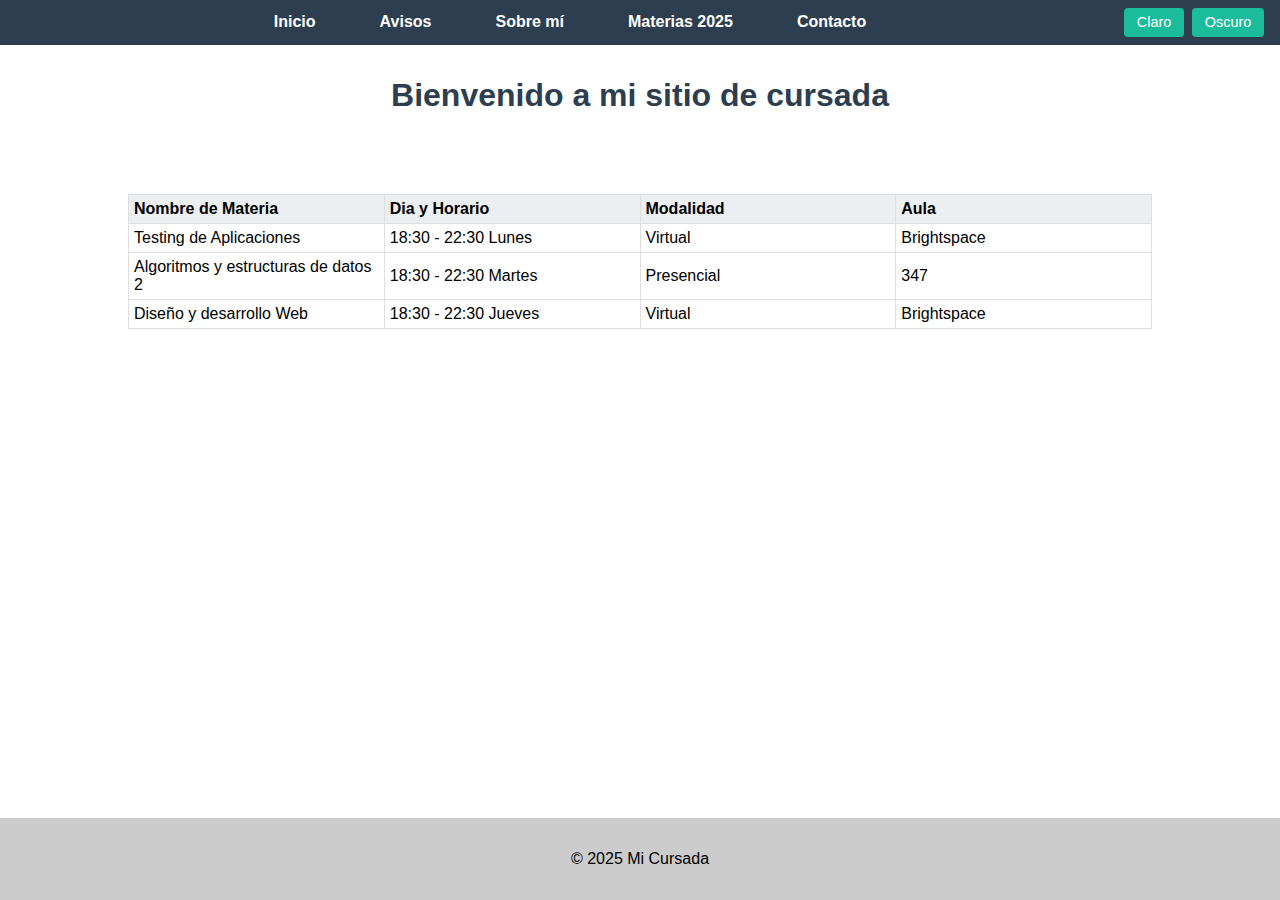
<file: index.html>
<!DOCTYPE html>
<html lang="es">
<head>
  <meta charset="UTF-8" />
  <meta name="viewport" content="width=device-width, initial-scale=1.0"/>
  <title>Home - Mi Cursada</title>
  <link rel="stylesheet" href="style.css" />
  <script src="https://code.jquery.com/jquery-3.6.0.min.js"></script>
</head>
<body>
<header class="navbar">
  <ul class="nav-list">
    <li><a href="index.html">Inicio</a></li>
    <li><a href="avisos.html">Avisos</a></li>
    <li><a href="About.html">Sobre mí</a></li>
    <li><a href="Materias2025.html">Materias 2025</a></li>
    <li><a href="Contacto.html">Contacto</a></li>
  </ul>
  <div class="modo-toggle">
    <button onclick="activarModoClaro()">Claro</button>
    <button onclick="activarModoOscuro()">Oscuro</button>
  </div>
</header>


<main>
  <h1>Bienvenido a mi sitio de cursada</h1>
  <div class="table_component" role="region" tabindex="0">
    <table>
      <thead>
        <tr>
          <th>Nombre de Materia</th>
          <th>Dia y Horario</th>
          <th>Modalidad</th>
          <th>Aula</th>
        </tr>
      </thead>
      <tbody>
        <tr>
          <td>Testing de Aplicaciones</td>
          <td>18:30 - 22:30 Lunes</td>
          <td>Virtual</td>
          <td>Brightspace</td>
        </tr>
        <tr>
          <td>Algoritmos y estructuras de datos 2</td>
          <td>18:30 - 22:30 Martes</td>
          <td>Presencial</td>
          <td>347</td>
        </tr>
        <tr>
          <td>Diseño y desarrollo Web</td>
          <td>18:30 - 22:30 Jueves</td>
          <td>Virtual</td>
          <td>Brightspace</td>
        </tr>
      </tbody>
    </table>
  </div>
</main>

<footer>
  <p>© 2025 Mi Cursada</p>
</footer>

<script>
  // Aplica el modo guardado cuando carga la página
  window.onload = function() {
    const modo = localStorage.getItem("modo");
    if (modo === "oscuro") {
      document.body.classList.add("dark-mode");
    } else {
      document.body.classList.remove("dark-mode");
    }
  };

  function activarModoClaro() {
    document.body.classList.remove("dark-mode");
    localStorage.setItem("modo", "claro");
  }

  function activarModoOscuro() {
    document.body.classList.add("dark-mode");
    localStorage.setItem("modo", "oscuro");
  }
</script>

</body>
</html>
</file>
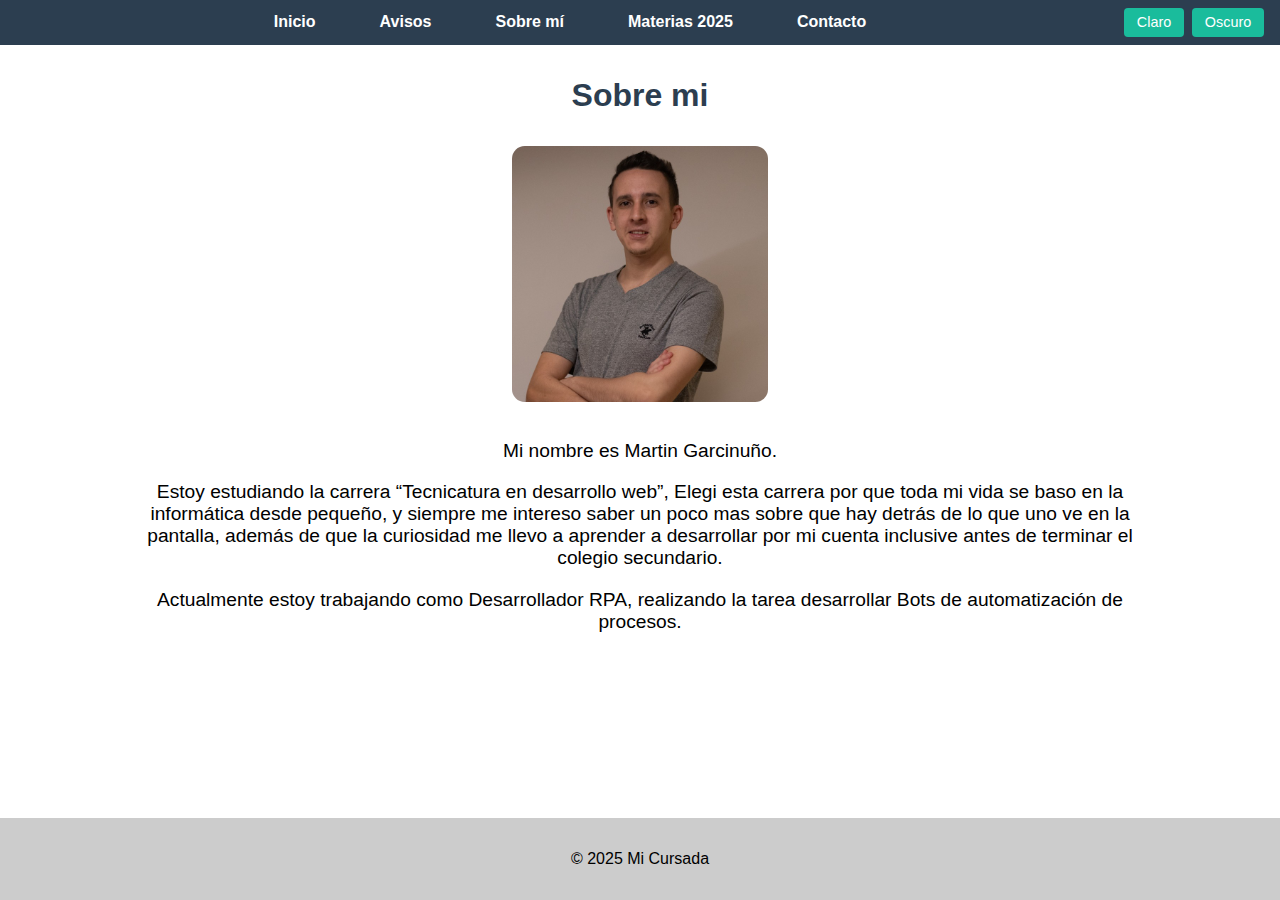
<file: About.html>
<!DOCTYPE html>
<html lang="es">
<head>
  <meta charset="UTF-8">
  <meta name="viewport" content="width=device-width, initial-scale=1.0">
  <title>Home - Mi Cursada</title>
  <link rel="stylesheet" href="style.css">
</head>
<body>

  <!-- Menú de navegación principal -->
<header class="navbar">
  <ul class="nav-list">
    <li><a href="index.html">Inicio</a></li>
    <li><a href="avisos.html">Avisos</a></li>
    <li><a href="About.html">Sobre mí</a></li>
    <li><a href="Materias2025.html">Materias 2025</a></li>
    <li><a href="Contacto.html">Contacto</a></li>
  </ul>
  <div class="modo-toggle">
    <button onclick="activarModoClaro()">Claro</button>
    <button onclick="activarModoOscuro()">Oscuro</button>
  </div>
</header>
  <!-- Contenido principal -->

  <main> 
     <h1> Sobre mi </h1>
    <div class="contenido_about">
      <img src="img/1679346991631.jpg" alt=""class="foto_personal">
      <div class="texto_personal">
      <p>Mi nombre es Martin Garcinuño.</p>
      <p>Estoy estudiando la carrera “Tecnicatura en desarrollo web”, Elegi esta carrera por que toda mi vida se baso en la informática desde pequeño, y siempre me intereso saber un poco mas sobre que hay detrás de lo que uno ve en la pantalla, además de que la curiosidad me llevo a aprender a desarrollar por mi cuenta inclusive antes de terminar el colegio secundario.
      </p>
      <p>Actualmente estoy trabajando como Desarrollador RPA, realizando la tarea desarrollar Bots de automatización de procesos.</p>
    </div>
  </div>
</main>
  <!-- Pie de página opcional -->
  <footer>
    <p>© 2025 Mi Cursada</p>
  </footer>
<script>
  // Aplica el modo guardado cuando carga la página
  window.onload = function() {
    const modo = localStorage.getItem("modo");
    if (modo === "oscuro") {
      document.body.classList.add("dark-mode");
    } else {
      document.body.classList.remove("dark-mode");
    }
  };

  function activarModoClaro() {
    document.body.classList.remove("dark-mode");
    localStorage.setItem("modo", "claro");
  }

  function activarModoOscuro() {
    document.body.classList.add("dark-mode");
    localStorage.setItem("modo", "oscuro");
  }
</script>
</body>
</html>
</file>
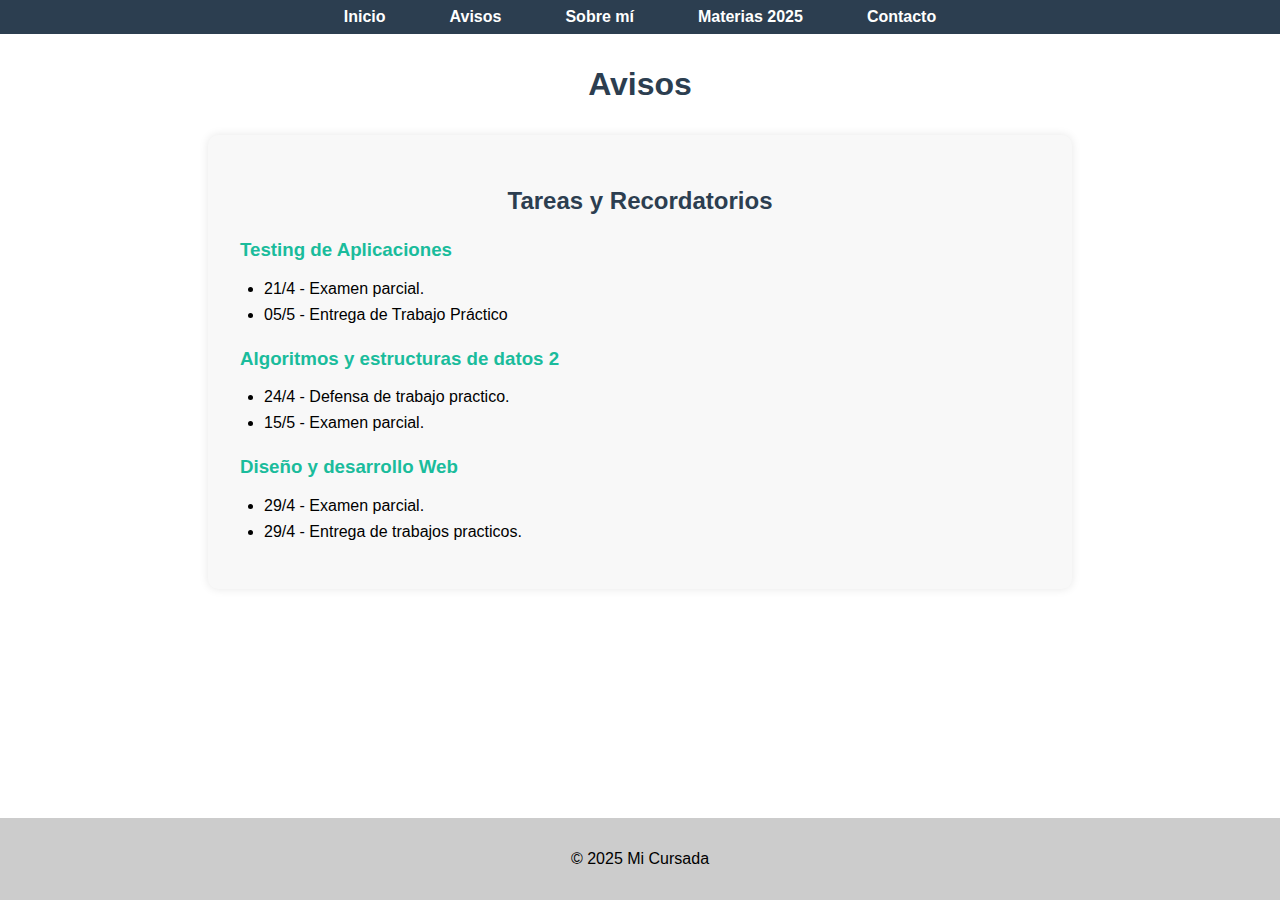
<file: Avisos.html>
<!DOCTYPE html>
<html lang="es">
<head>
  <meta charset="UTF-8">
  <meta name="viewport" content="width=device-width, initial-scale=1.0">
  <title>Home - Mi Cursada</title>
  <link rel="stylesheet" href="style.css">
</head>
<body>
<header>
  <!-- Menú de navegación principal -->
  <nav class="navbar">
    <ul class="nav-list">
        <li><a href="index.html">Inicio</a></li>
        <li><a href="Avisos.html">Avisos</a></li>
        <li><a href="About.html">Sobre mí</a></li>
        <li><a href="Materias2025.html">Materias 2025</a></li>
        <li><a href="Contacto.html">Contacto</a></li>
    </ul>
  </nav>
</header>
<!-- Contenido principal -->
<main>
  <h1>Avisos</h1>
  <section class="contenedor-avisos">
    <h2>Tareas y Recordatorios</h2>
    
    <!-- Materia: Algoritmos -->
    <h3>Testing de Aplicaciones</h3>
    <ul>
      <li>21/4 - Examen parcial.</li>
      <li>05/5 - Entrega de Trabajo Práctico</li>
    </ul>

    <!-- Materia: Diseño Web -->
    <h3>Algoritmos y estructuras de datos 2</h3>
    <ul>
      <li>24/4 - Defensa de trabajo practico.</li>
      <li>15/5 - Examen parcial.</li>
    </ul>

    <!-- Materia: Matemáticas -->
    <h3>Diseño y desarrollo Web</h3>
    <ul>
      <li>29/4 - Examen parcial.</li>
      <li>29/4 - Entrega de trabajos practicos.</li>
    </ul>
  </section>
</main>

  <!-- Pie de página opcional -->
  <footer>
    <p>© 2025 Mi Cursada</p>
  </footer>

</body>
</html>
</file>
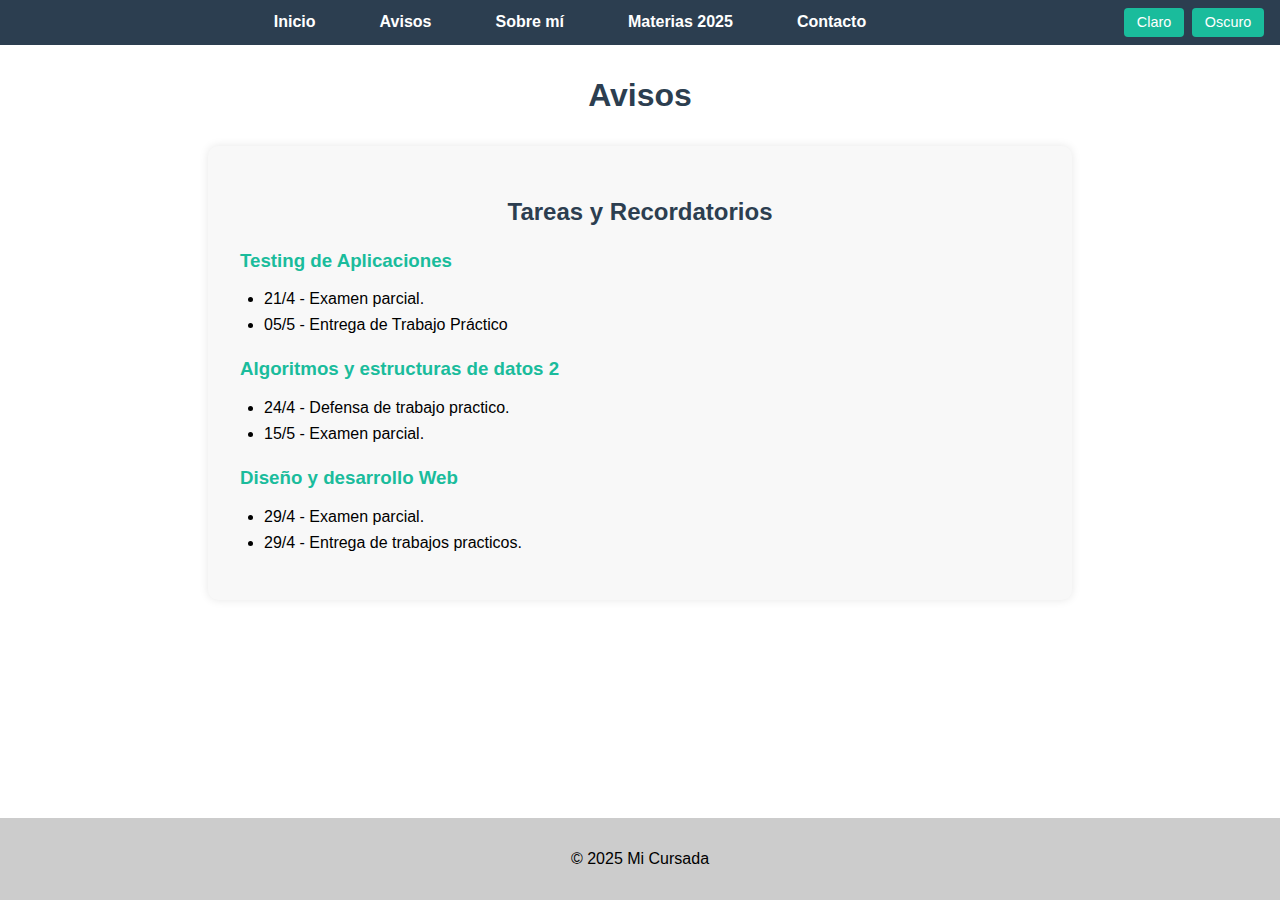
<file: avisos.html>
<!DOCTYPE html>
<html lang="es">
<head>
  <meta charset="UTF-8">
  <meta name="viewport" content="width=device-width, initial-scale=1.0">
  <title>Home - Mi Cursada</title>
  <link rel="stylesheet" href="style.css">
</head>
<body>
<header class="navbar">
  <ul class="nav-list">
    <li><a href="index.html">Inicio</a></li>
    <li><a href="avisos.html">Avisos</a></li>
    <li><a href="About.html">Sobre mí</a></li>
    <li><a href="Materias2025.html">Materias 2025</a></li>
    <li><a href="Contacto.html">Contacto</a></li>
  </ul>
  <div class="modo-toggle">
    <button onclick="activarModoClaro()">Claro</button>
    <button onclick="activarModoOscuro()">Oscuro</button>
  </div>
</header>
<!-- Contenido principal -->
<main>
  <h1>Avisos</h1>
  <section class="contenedor-avisos">
    <h2>Tareas y Recordatorios</h2>
    
    <!-- Materia: Algoritmos -->
    <h3>Testing de Aplicaciones</h3>
    <ul>
      <li>21/4 - Examen parcial.</li>
      <li>05/5 - Entrega de Trabajo Práctico</li>
    </ul>

    <!-- Materia: Diseño Web -->
    <h3>Algoritmos y estructuras de datos 2</h3>
    <ul>
      <li>24/4 - Defensa de trabajo practico.</li>
      <li>15/5 - Examen parcial.</li>
    </ul>

    <!-- Materia: Matemáticas -->
    <h3>Diseño y desarrollo Web</h3>
    <ul>
      <li>29/4 - Examen parcial.</li>
      <li>29/4 - Entrega de trabajos practicos.</li>
    </ul>
  </section>
</main>

  <!-- Pie de página opcional -->
  <footer>
    <p>© 2025 Mi Cursada</p>
  </footer>
<script>
  // Aplica el modo guardado cuando carga la página
  window.onload = function() {
    const modo = localStorage.getItem("modo");
    if (modo === "oscuro") {
      document.body.classList.add("dark-mode");
    } else {
      document.body.classList.remove("dark-mode");
    }
  };

  function activarModoClaro() {
    document.body.classList.remove("dark-mode");
    localStorage.setItem("modo", "claro");
  }

  function activarModoOscuro() {
    document.body.classList.add("dark-mode");
    localStorage.setItem("modo", "oscuro");
  }
</script>
</body>
</html>
</file>
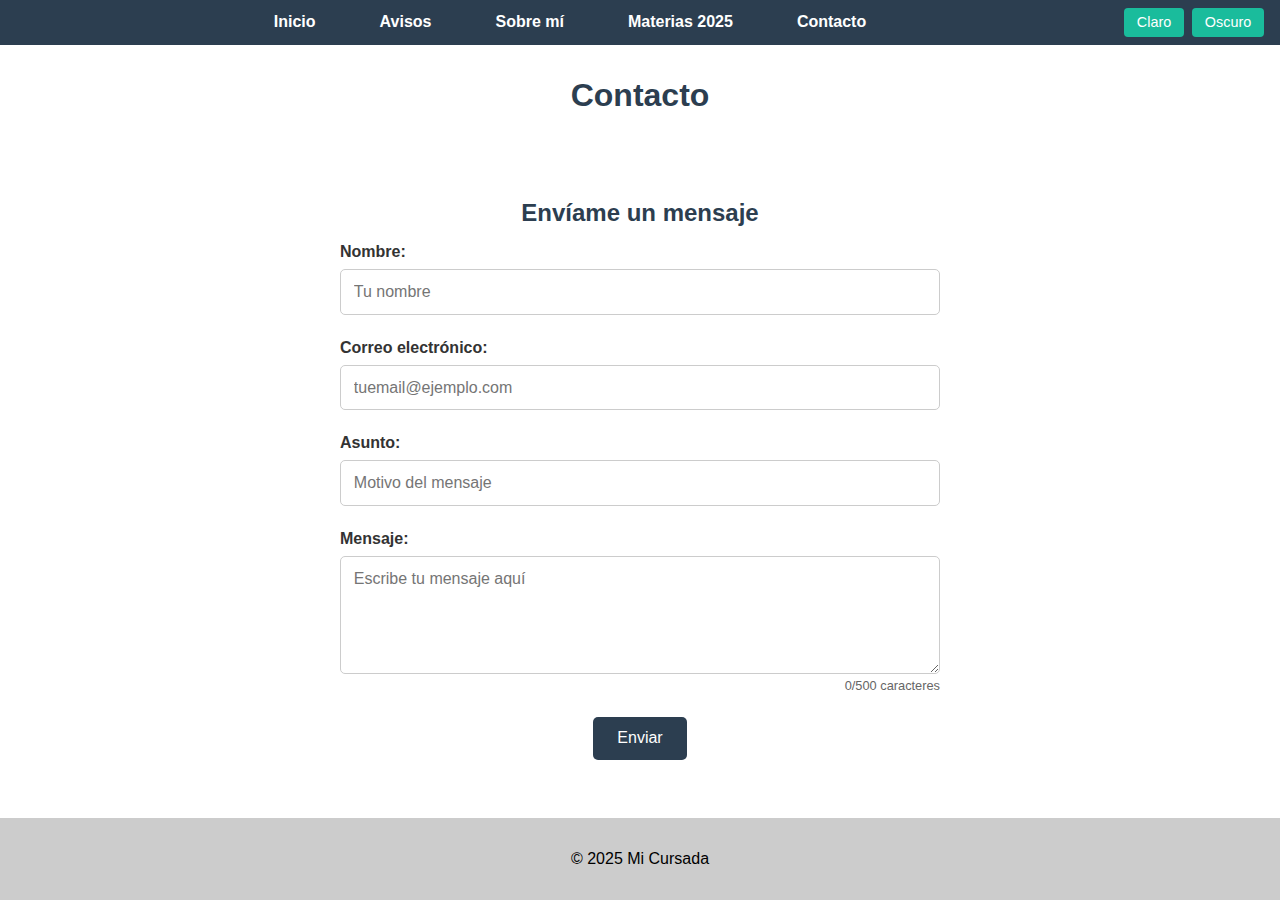
<file: Contacto.html>
<!DOCTYPE html>
<html lang="es">
<head>
  <meta charset="UTF-8">
  <meta name="viewport" content="width=device-width, initial-scale=1.0">
  <title>Home - Mi Cursada</title>
  <link rel="stylesheet" href="style.css">
</head>
<body>
<header class="navbar">
  <ul class="nav-list">
    <li><a href="index.html">Inicio</a></li>
    <li><a href="avisos.html">Avisos</a></li>
    <li><a href="About.html">Sobre mí</a></li>
    <li><a href="Materias2025.html">Materias 2025</a></li>
    <li><a href="Contacto.html">Contacto</a></li>
  </ul>
  <div class="modo-toggle">
    <button onclick="activarModoClaro()">Claro</button>
    <button onclick="activarModoOscuro()">Oscuro</button>
  </div>
</header>
<!-- Contenido principal -->
<main>
  <h1>Contacto</h1>
  <section class="contenedor-contacto">
    <h2>Envíame un mensaje</h2>
    <form class="formulario-contacto">
      <div class="campo">
        <label for="nombre">Nombre:</label>
        <input type="text" id="nombre" name="nombre" placeholder="Tu nombre" >
      </div>
      <div class="campo">
        <label for="email">Correo electrónico:</label>
        <input type="email" id="email" name="email" placeholder="tuemail@ejemplo.com" >
      </div>
      <div class="campo">
        <label for="asunto">Asunto:</label>
        <input type="text" id="asunto" name="asunto" placeholder="Motivo del mensaje" >
      </div>
      <div class="campo">
        <label for="mensaje">Mensaje:</label>
        <textarea id="mensaje" name="mensaje" placeholder="Escribe tu mensaje aquí" rows="5" ></textarea>
      </div>
      <button type="submit">Enviar</button>
    </form>
  </section>
</main>

  <!-- Pie de página opcional -->
  <footer>
    <p>© 2025 Mi Cursada</p>
  </footer>
<script src="formulario.js"></script>
<script>
  // Aplica el modo guardado cuando carga la página
  window.onload = function() {
    const modo = localStorage.getItem("modo");
    if (modo === "oscuro") {
      document.body.classList.add("dark-mode");
    } else {
      document.body.classList.remove("dark-mode");
    }
  };

  function activarModoClaro() {
    document.body.classList.remove("dark-mode");
    localStorage.setItem("modo", "claro");
  }

  function activarModoOscuro() {
    document.body.classList.add("dark-mode");
    localStorage.setItem("modo", "oscuro");
  }
</script>
</body>
</html>
</file>
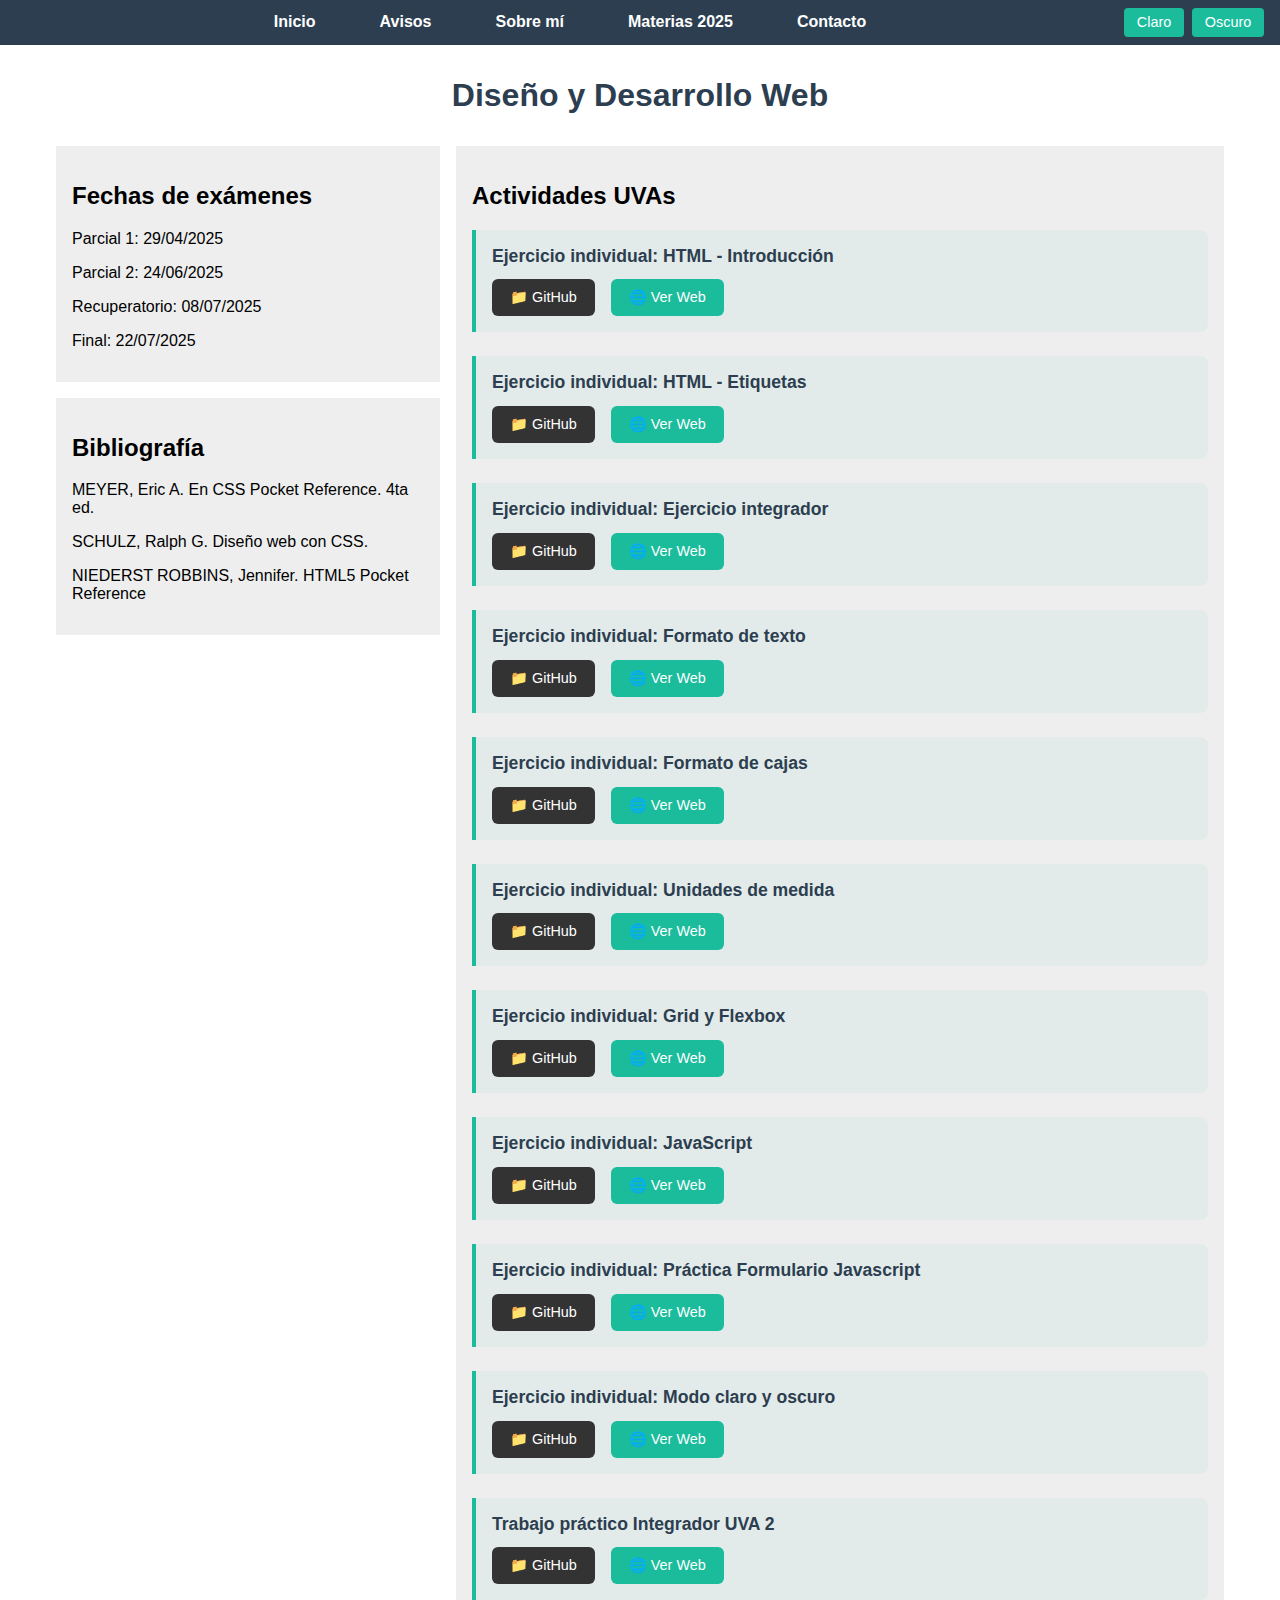
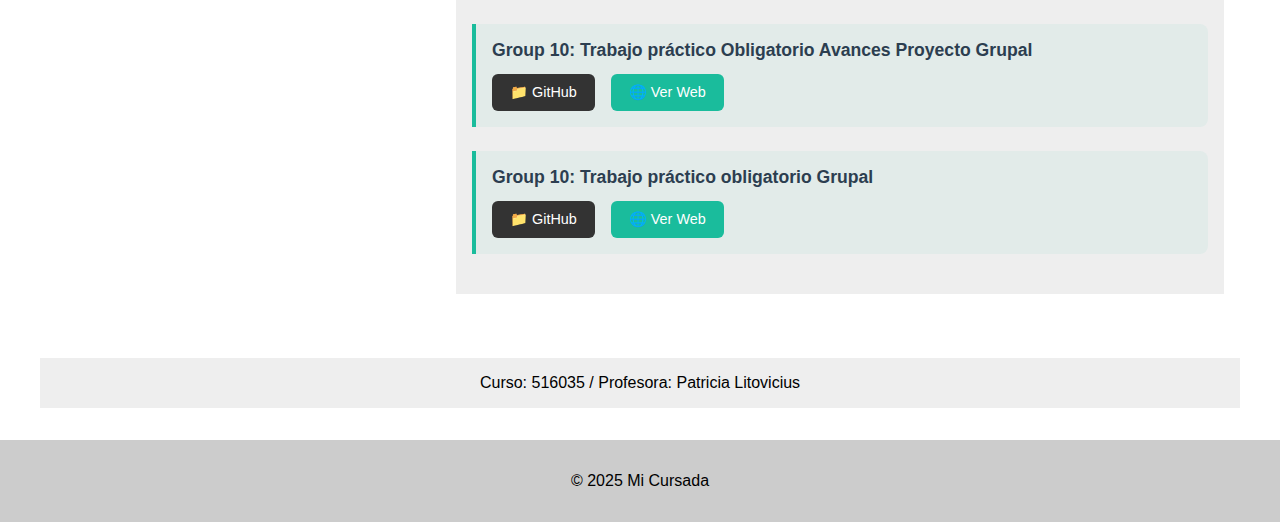
<file: diseno_desarrolo_web.html>
<!DOCTYPE html>
<html lang="es">
<head>
  <meta charset="UTF-8">
  <meta name="viewport" content="width=device-width, initial-scale=1.0">
  <title>Diseño y Desarrollo Web</title>
  <link rel="stylesheet" href="style.css">
</head>
<body>
<header class="navbar">
  <ul class="nav-list">
    <li><a href="index.html">Inicio</a></li>
    <li><a href="avisos.html">Avisos</a></li>
    <li><a href="About.html">Sobre mí</a></li>
    <li><a href="Materias2025.html">Materias 2025</a></li>
    <li><a href="Contacto.html">Contacto</a></li>
  </ul>
  <div class="modo-toggle">
    <button onclick="activarModoClaro()">Claro</button>
    <button onclick="activarModoOscuro()">Oscuro</button>
  </div>
</header>
<main>

  <div class="contenedor-principal">
  
    <!-- Título -->
    <h1 class="titulo">Diseño y Desarrollo Web</h1>
  
    <!-- Contenido principal dividido en dos columnas -->
    <div class="contenedor-columnas">
  
      <!-- Columna izquierda -->
      <div class="columna-izquierda">
        <section class="fechas-examenes">
          <h2>Fechas de exámenes</h2>
          <p>Parcial 1: 29/04/2025</p>
          <p>Parcial 2: 24/06/2025</p>
          <p>Recuperatorio: 08/07/2025</p>
          <p>Final: 22/07/2025</p>
        </section>
  
        <section class="bibliografia">
          <h2>Bibliografía</h2>
          <p>MEYER, Eric A. En CSS Pocket Reference. 4ta ed.</p>
          <p>SCHULZ, Ralph G. Diseño web con CSS.</p>
          <p>NIEDERST ROBBINS, Jennifer. HTML5 Pocket Reference</p>
        </section>
      </div>
  
      <!-- Columna derecha -->
      <div class="columna-derecha">
        <section class="actividades-uva">
          <h2>Actividades UVAs</h2>
          
          <div class="actividad-item">
            <p class="actividad-titulo">Ejercicio individual: HTML - Introducción</p>
            <div class="enlaces-actividad">
              <a href="https://github.com/mgarcinuno-uade/DES.WEB-UVA1-ejercicio1-MV-" target="_blank" class="enlace-github">📁 GitHub</a>
              <a href="https://mgarcinuno-uade.github.io/DES.WEB-UVA1-ejercicio1-MV-/" target="_blank" class="enlace-web">🌐 Ver Web</a>
            </div>
          </div>

          <div class="actividad-item">
            <p class="actividad-titulo">Ejercicio individual: HTML - Etiquetas</p>
            <div class="enlaces-actividad">
              <a href="https://github.com/mgarcinuno-uade/DES.WEB-UVA1-ejercicio2-MV-" target="_blank" class="enlace-github">📁 GitHub</a>
              <a href="https://mgarcinuno-uade.github.io/DES.WEB-UVA1-ejercicio2-MV-/" target="_blank" class="enlace-web">🌐 Ver Web</a>
            </div>
          </div>

          <div class="actividad-item">
            <p class="actividad-titulo">Ejercicio individual: Ejercicio integrador</p>
            <div class="enlaces-actividad">
              <a href="https://github.com/mgarcinuno-uade/DES.WEB-UVA1-Intregrador-MV-" target="_blank" class="enlace-github">📁 GitHub</a>
              <a href="https://mgarcinuno-uade.github.io/DES.WEB-UVA1-Intregrador-MV-/index.html" target="_blank" class="enlace-web">🌐 Ver Web</a>
            </div>
          </div>

          <div class="actividad-item">
            <p class="actividad-titulo">Ejercicio individual: Formato de texto</p>
            <div class="enlaces-actividad">
              <a href="https://github.com/mgarcinuno-uade/DES.WEB-UVA2-FormatoTexto-MV-" target="_blank" class="enlace-github">📁 GitHub</a>
              <a href="https://mgarcinuno-uade.github.io/DES.WEB-UVA2-FormatoTexto-MV-/" target="_blank" class="enlace-web">🌐 Ver Web</a>
            </div>
          </div>

          <div class="actividad-item">
            <p class="actividad-titulo">Ejercicio individual: Formato de cajas</p>
            <div class="enlaces-actividad">
              <a href="https://github.com/mgarcinuno-uade/DES.WEB-UVA2-GYM-MV-" target="_blank" class="enlace-github">📁 GitHub</a>
              <a href="https://mgarcinuno-uade.github.io/DES.WEB-UVA2-GYM-MV-/" target="_blank" class="enlace-web">🌐 Ver Web</a>
            </div>
          </div>

          <div class="actividad-item">
            <p class="actividad-titulo">Ejercicio individual: Unidades de medida</p>
            <div class="enlaces-actividad">
              <a href="https://github.com/mgarcinuno-uade/DES.WEB-Uni.Medida-MV-" target="_blank" class="enlace-github">📁 GitHub</a>
              <a href="https://mgarcinuno-uade.github.io/DES.WEB-Uni.Medida-MV-/index.html" target="_blank" class="enlace-web">🌐 Ver Web</a>
            </div>
          </div>

          <div class="actividad-item">
            <p class="actividad-titulo">Ejercicio individual: Grid y Flexbox</p>
            <div class="enlaces-actividad">
              <a href="https://github.com/mgarcinuno-uade/DES.WEB-Grid-y-Flexbox-MV--" target="_blank" class="enlace-github">📁 GitHub</a>
              <a href="https://mgarcinuno-uade.github.io/DES.WEB-Grid-y-Flexbox-MV--/index.html" target="_blank" class="enlace-web">🌐 Ver Web</a>
            </div>
          </div>
          <div class="actividad-item">
            <p class="actividad-titulo">Ejercicio individual: JavaScript</p>
            <div class="enlaces-actividad">
              <a href="https://github.com/mgarcinuno-uade/DES.WEB-Grid-y-Flexbox-MV--" target="_blank" class="enlace-github">📁 GitHub</a>
              <a href="https://mgarcinuno-uade.github.io/DES.WEB-Grid-y-Flexbox-MV--/" target="_blank" class="enlace-web">🌐 Ver Web</a>
            </div>
          </div>
                    <div class="actividad-item">
            <p class="actividad-titulo">Ejercicio individual: Práctica Formulario Javascript </p>
            <div class="enlaces-actividad">
              <a href="https://github.com/Mgarcinuno-uade/DES.WEB-UVA2-PracticaJavascript.git" target="_blank" class="enlace-github">📁 GitHub</a>
              <a href="https://mgarcinuno-uade.github.io/DES.WEB-UVA2-PracticaJavascript/Contacto.html" target="_blank" class="enlace-web">🌐 Ver Web</a>
            </div>
          </div>
                    <div class="actividad-item">
            <p class="actividad-titulo">Ejercicio individual: Modo claro y oscuro</p>
            <div class="enlaces-actividad">
              <a href="https://github.com/Mgarcinuno-uade/DES.WEB-UVA2-PracticaJavascript.git" target="_blank" class="enlace-github">📁 GitHub</a>
              <a href="https://mgarcinuno-uade.github.io/DES.WEB-UVA2-PracticaJavascript/index.html" target="_blank" class="enlace-web">🌐 Ver Web</a>
            </div>
          </div>
          <div class="actividad-item">
            <p class="actividad-titulo">Trabajo práctico Integrador UVA 2</p>
            <div class="enlaces-actividad">
              <a href="https://github.com/Mgarcinuno-uade/DES.WEB-ntegrador-UVA-2-MV--.git" target="_blank" class="enlace-github">📁 GitHub</a>
              <a href="https://mgarcinuno-uade.github.io/DES.WEB-ntegrador-UVA-2-MV--/" target="_blank" class="enlace-web">🌐 Ver Web</a>
            </div>
          </div>
                    <div class="actividad-item">
            <p class="actividad-titulo">Group 10: Trabajo práctico Obligatorio Avances Proyecto Grupal</p>
            <div class="enlaces-actividad">
              <a href="https://github.com/Mgarcinuno-uade/DES.WEB-Grupo10-Proyecto" target="_blank" class="enlace-github">📁 GitHub</a>
              <a href="https://mgarcinuno-uade.github.io/DES.WEB-Grupo10-Proyecto/" target="_blank" class="enlace-web">🌐 Ver Web</a>
            </div>
          </div>
                    <div class="actividad-item">
            <p class="actividad-titulo">Group 10: Trabajo práctico obligatorio Grupal</p>
            <div class="enlaces-actividad">
              <a href="https://github.com/Mgarcinuno-uade/DES.WEB-Grupo10-FeriaWeb" target="_blank" class="enlace-github">📁 GitHub</a>
              <a href="https://mgarcinuno-uade.github.io/DES.WEB-Grupo10-FeriaWeb/" target="_blank" class="enlace-web">🌐 Ver Web</a>
            </div>
          </div>
        </section>
      </div>
    </div>

    <!-- Curso y profesora (fuera de contenedor-columnas) -->
    <div class="pie-materia">Curso: 516035 / Profesora: Patricia Litovicius</div>
  </div>
</main>

<!-- Pie de página -->
<footer>
  <p>© 2025 Mi Cursada</p>
</footer>
<script>
  // Aplica el modo guardado cuando carga la página
  window.onload = function() {
    const modo = localStorage.getItem("modo");
    if (modo === "oscuro") {
      document.body.classList.add("dark-mode");
    } else {
      document.body.classList.remove("dark-mode");
    }
  };

  function activarModoClaro() {
    document.body.classList.remove("dark-mode");
    localStorage.setItem("modo", "claro");
  }

  function activarModoOscuro() {
    document.body.classList.add("dark-mode");
    localStorage.setItem("modo", "oscuro");
  }
</script>
</body>
</html>
</file>
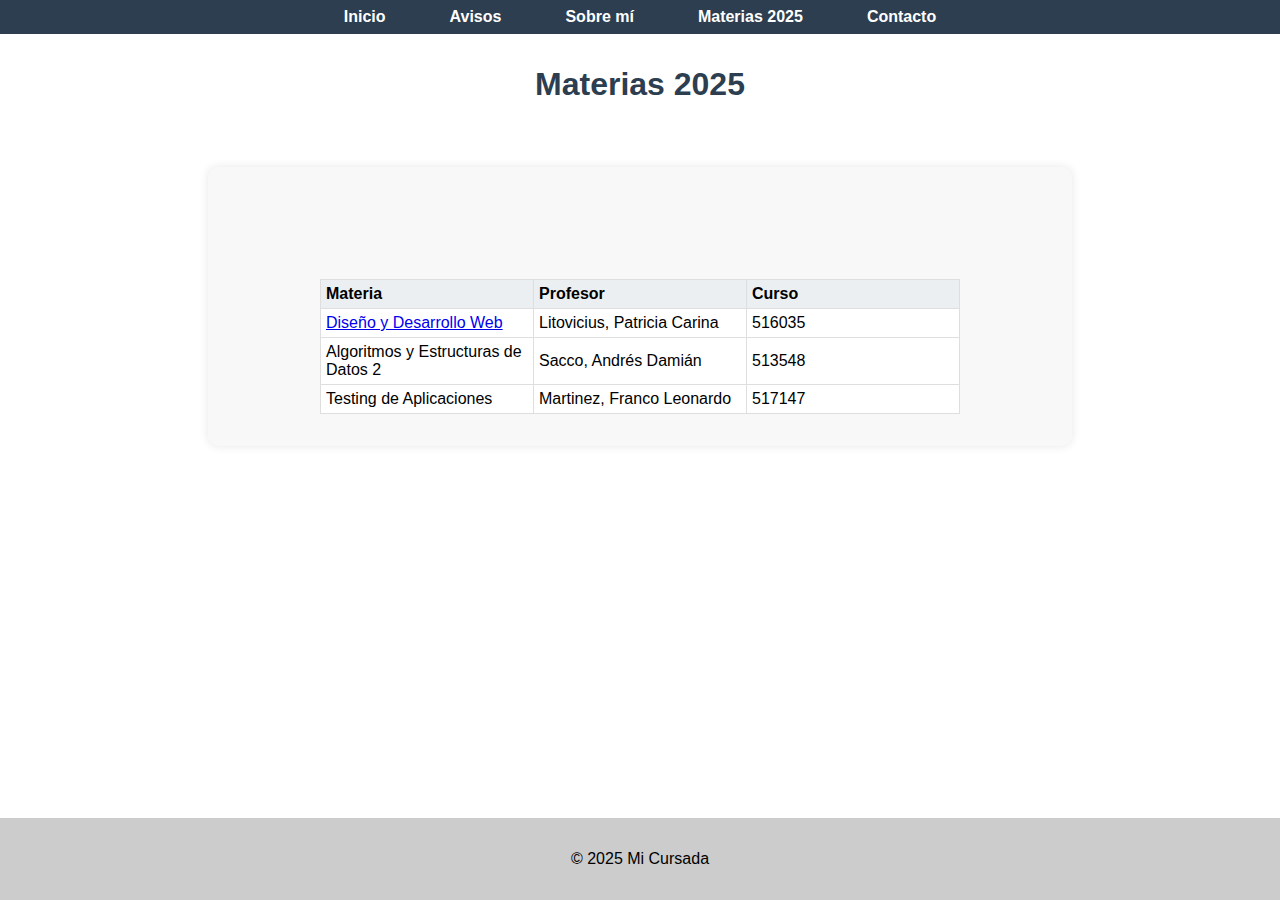
<file: Materias2025.html>
<!DOCTYPE html>
<html lang="es">
<head>
  <meta charset="UTF-8">
  <meta name="viewport" content="width=device-width, initial-scale=1.0">
  <title>Materias 2025 - Mi Cursada</title>
  <link rel="stylesheet" href="style.css">
</head>
<body>


  <header>
  <!-- Menú de navegación principal -->
  <nav class="navbar">
    <ul class="nav-list">
      <li><a href="index.html">Inicio</a></li>
      <li><a href="Avisos.html">Avisos</a></li>
      <li><a href="About.html">Sobre mí</a></li>
      <li><a href="Materias2025.html">Materias 2025</a></li>
      <li><a href="Contacto.html">Contacto</a></li>
    </ul>
  </nav>
</header>
<main>
  <div class="contenedor-principal">
    <!-- Título -->
    <h1 class="titulo">Materias 2025</h1>
    
    <!-- Sección de la tabla -->
    <section class="contenedor-avisos">
      <div class="table_component">
        <table>
          <thead>
            <tr>
              <th>Materia</th>
              <th>Profesor</th>
              <th>Curso</th>
            </tr>
          </thead>
          <tbody>
            <tr>
              <td><a href="diseno_desarrolo_web.html">Diseño y Desarrollo Web</a></td>
              <td>Litovicius, Patricia Carina</td>
              <td>516035</td>
            </tr>
            <tr>
              <td>Algoritmos y Estructuras de Datos 2</td>
              <td>Sacco, Andrés Damián</td>
              <td>513548</td>
            </tr>
            <tr>
              <td>Testing de Aplicaciones</td>
              <td>Martinez, Franco Leonardo</td>
              <td>517147</td>
            </tr>
          </tbody>
        </table>
      </div>
    </section>
  </div>
</main>

<!-- Pie de página -->
<footer>
  <p>© 2025 Mi Cursada</p>
</footer>

</body>
</html>
</file>
<file: style.css>
/* === Reset y estructura base === */
body {
  margin: 0;
  font-family: Arial, sans-serif;
  min-height: 100vh;
  display: flex;
  flex-direction: column;
}

main {
  flex: 1;
}

footer {
  background-color: #ccc;
  text-align: center;
  padding: 1rem;
}

.contenedor-principal {
  max-width: 1200px;
  margin: 0 auto;
  min-height: calc(100vh - 140px);
  display: flex;
  flex-direction: column;
}

/* === Navbar y modo oscuro/claro === */
.navbar {
  display: flex;
  justify-content: space-between;
  align-items: center;
  background-color: #2c3e50;
  padding: 0.5rem 1rem;
}

.nav-list {
  display: flex;
  gap: 2rem;
  list-style: none;
  margin: 0 auto;
  padding: 0;
  flex-grow: 1;
  justify-content: center;
}

.nav-list li a {
  color: #ffffff;
  text-decoration: none;
  font-weight: bold;
  font-size: 1rem;
  padding: 0.5rem 1rem;
  border-radius: 5px;
  transition: background-color 0.3s ease;
}

.nav-list li a:hover {
  background-color: #1abc9c;
  color: #000;
}

.modo-toggle {
  display: flex;
  gap: 0.5rem;
}

.modo-toggle button {
  background-color: #1abc9c;
  border: none;
  border-radius: 4px;
  padding: 0.4rem 0.8rem;
  font-size: 0.9rem;
  color: #fff;
  cursor: pointer;
  transition: background-color 0.3s;
}

.modo-toggle button:hover {
  background-color: #16a085;
}

/* === Tabla de materias === */
.table_component {
  overflow: auto;
  width: 80%;
  display: flex;
  margin: 0 auto;
  margin-top: 5em;
}

.table_component table {
  border: 1px solid #dededf;
  height: 100%;
  width: 100%;
  table-layout: fixed;
  border-collapse: collapse;
  border-spacing: 1px;
  text-align: left;
}

.table_component th,
.table_component td {
  border: 1px solid #dededf;
  padding: 5px;
}

.table_component th {
  background-color: #eceff1;
  color: #000;
}

.table_component td {
  background-color: #fff;
  color: #000;
}

main h1 {
  text-align: center;
  font-size: 2em;
  margin-top: 1em;
  color: #2c3e50;
}

/* === Contacto y formulario === */
.contenedor-contacto {
  max-width: 1200px;
  margin: 0 auto;
  padding: 2rem;
}

.contenedor-contacto h1 {
  text-align: center;
  margin-bottom: 2rem;
}

.contenedor-contacto h2 {
  text-align: center;
  margin: 2rem 0 1rem;
  font-size: 1.5rem;
  color: #2c3e50;
}

.formulario-contacto {
  max-width: 600px;
  margin: 0 auto;
  display: flex;
  flex-direction: column;
  gap: 1.5rem;
}

.campo {
  display: flex;
  flex-direction: column;
}

.campo label {
  font-weight: bold;
  margin-bottom: 0.5rem;
  color: #333;
}

.campo input,
.campo textarea {
  padding: 0.8rem;
  font-size: 1rem;
  border: 1px solid #ccc;
  border-radius: 5px;
  font-family: Arial, sans-serif;
}

.campo textarea {
  resize: vertical;
}

.campo input:focus,
.campo textarea:focus {
  border: 2px solid #1abc9c;
  outline: none;
  box-shadow: 0 0 5px rgba(26, 188, 156, 0.5);
}

.formulario-contacto button {
  background-color: #2c3e50;
  color: #ffffff;
  padding: 0.8rem 1.5rem;
  border: none;
  border-radius: 5px;
  font-size: 1rem;
  cursor: pointer;
  transition: background-color 0.3s ease;
  align-self: center;
}

.formulario-contacto button:hover {
  background-color: #1abc9c;
}

/* === Página Sobre mí === */
.foto_personal {
  width: 100%;
  height: auto;
  max-width: 20%;
  border-radius: 5%;
  margin: 0 auto;
}

.texto_personal {
  text-align: center;
  font-size: 1.2em;
  margin-top: 1em;
  color: #000000;
  padding: 0 10%;
}

.contenido_about {
  display: flex;
  justify-content: center;
  align-items: center;
  flex-direction: column;
  margin-top: 2em;
}

/* === Columnas y contenido === */
.menu-interno {
  background-color: #ccc;
  text-align: center;
  padding: 1rem;
}

.titulo {
  text-align: center;
  margin: 2rem 0;
}

.contenedor-columnas {
  display: flex;
  gap: 1rem;
  padding: 0 1rem;
  margin-bottom: 2rem;
  align-items: stretch;
}

.columna-izquierda {
  flex: 1;
  display: flex;
  flex-direction: column;
  gap: 1rem;
}

.fechas-examenes,
.bibliografia {
  background-color: #eee;
  padding: 1rem;
}

.columna-derecha {
  flex: 2;
  display: flex;
  flex-direction: column;
}

.actividades-uva {
  background-color: #eee;
  padding: 1rem;
  height: 100%;
}

.pie-materia {
  background-color: #eee;
  margin-top: 2rem;
  margin-bottom: 2rem;
  padding: 1rem;
  text-align: center;
}

/* === Avisos === */
.contenedor-avisos {
  max-width: 800px;
  margin: 2rem auto;
  padding: 2rem;
  background-color: #f8f8f8;
  border-radius: 10px;
  box-shadow: 0 0 10px rgba(0, 0, 0, 0.1);
}

.contenedor-avisos h2 {
  text-align: center;
  color: #2c3e50;
  margin-bottom: 1.5rem;
}

.contenedor-avisos h3 {
  margin-top: 1.5rem;
  color: #1abc9c;
}

.contenedor-avisos ul {
  padding-left: 1.5rem;
}

.contenedor-avisos li {
  margin-bottom: 0.5rem;
}

/* === Modo oscuro === */
body.dark-mode {
  background-color: #1e1e1e;
  color: #f1f1f1;
}

body.dark-mode .navbar {
  background-color: #121212;
}

body.dark-mode .nav-list li a {
  color: #f1f1f1;
}

body.dark-mode .table_component th {
  background-color: #333;
  color: #fff;
}

body.dark-mode .table_component td {
  background-color: #222;
  color: #fff;
}

body.dark-mode .formulario-contacto button {
  background-color: #444;
}

body.dark-mode .campo input,
body.dark-mode .campo textarea {
  background-color: #333;
  color: #fff;
  border: 1px solid #666;
}

body.dark-mode .campo label {
  color: #ddd;
}

body.dark-mode .contenido_about,
body.dark-mode .texto_personal,
body.dark-mode main h1 {
  color: #eee;
}

body.dark-mode footer {
  background-color: #333;
  color: #fff;
}

body.dark-mode .fechas-examenes,
body.dark-mode .bibliografia,
body.dark-mode .actividades-uva,
body.dark-mode .pie-materia {
  background-color: #2a2a2a;
  color: #fff;
}

body.dark-mode .contenedor-avisos {
  background-color: #2a2a2a;
  color: #f1f1f1;
}

body.dark-mode .contenedor-avisos h2 {
  color: #ffffff;
}

body.dark-mode .contenedor-avisos h3 {
  color: #1abc9c;
}

/* === Responsive === */
@media (max-width: 768px) {
  .navbar {
    flex-direction: column;
    align-items: flex-start;
  }

  .nav-list {
    flex-direction: column;
    gap: 0.5rem;
  }

  .modo-toggle {
    margin-top: 0.5rem;
    align-self: flex-end;
  }
}

/* === Estilos para actividades mejoradas === */
.actividad-item {
  margin-bottom: 1.5rem;
  padding: 1rem;
  border-left: 4px solid #1abc9c;
  background-color: rgba(26, 188, 156, 0.05);
  border-radius: 0 8px 8px 0;
  transition: all 0.3s ease;
}

.actividad-item:hover {
  background-color: rgba(26, 188, 156, 0.1);
  transform: translateX(5px);
}

.actividad-titulo {
  font-weight: bold;
  margin: 0 0 0.8rem 0;
  color: #2c3e50;
  font-size: 1.1rem;
}

.enlaces-actividad {
  display: flex;
  gap: 1rem;
  flex-wrap: wrap;
}

.enlace-github,
.enlace-web {
  display: inline-flex;
  align-items: center;
  gap: 0.5rem;
  padding: 0.5rem 1rem;
  text-decoration: none;
  border-radius: 6px;
  font-weight: 500;
  font-size: 0.9rem;
  transition: all 0.3s ease;
  border: 2px solid transparent;
}

.enlace-github {
  background-color: #333;
  color: white;
}

.enlace-github:hover {
  background-color: #555;
  transform: translateY(-2px);
  box-shadow: 0 4px 8px rgba(0, 0, 0, 0.2);
}

.enlace-web {
  background-color: #1abc9c;
  color: white;
}

.enlace-web:hover {
  background-color: #16a085;
  transform: translateY(-2px);
  box-shadow: 0 4px 8px rgba(26, 188, 156, 0.3);
}

/* Modo oscuro para actividades */
body.dark-mode .actividad-item {
  background-color: rgba(26, 188, 156, 0.1);
  border-left-color: #1abc9c;
}

body.dark-mode .actividad-item:hover {
  background-color: rgba(26, 188, 156, 0.15);
}

body.dark-mode .actividad-titulo {
  color: #ffffff;
}

body.dark-mode .enlace-github {
  background-color: #444;
  color: #fff;
}

body.dark-mode .enlace-github:hover {
  background-color: #666;
}

/* Responsive para enlaces */
@media (max-width: 480px) {
  .enlaces-actividad {
    flex-direction: column;
  }

  .enlace-github,
  .enlace-web {
    justify-content: center;
    text-align: center;
  }
}
</file>
